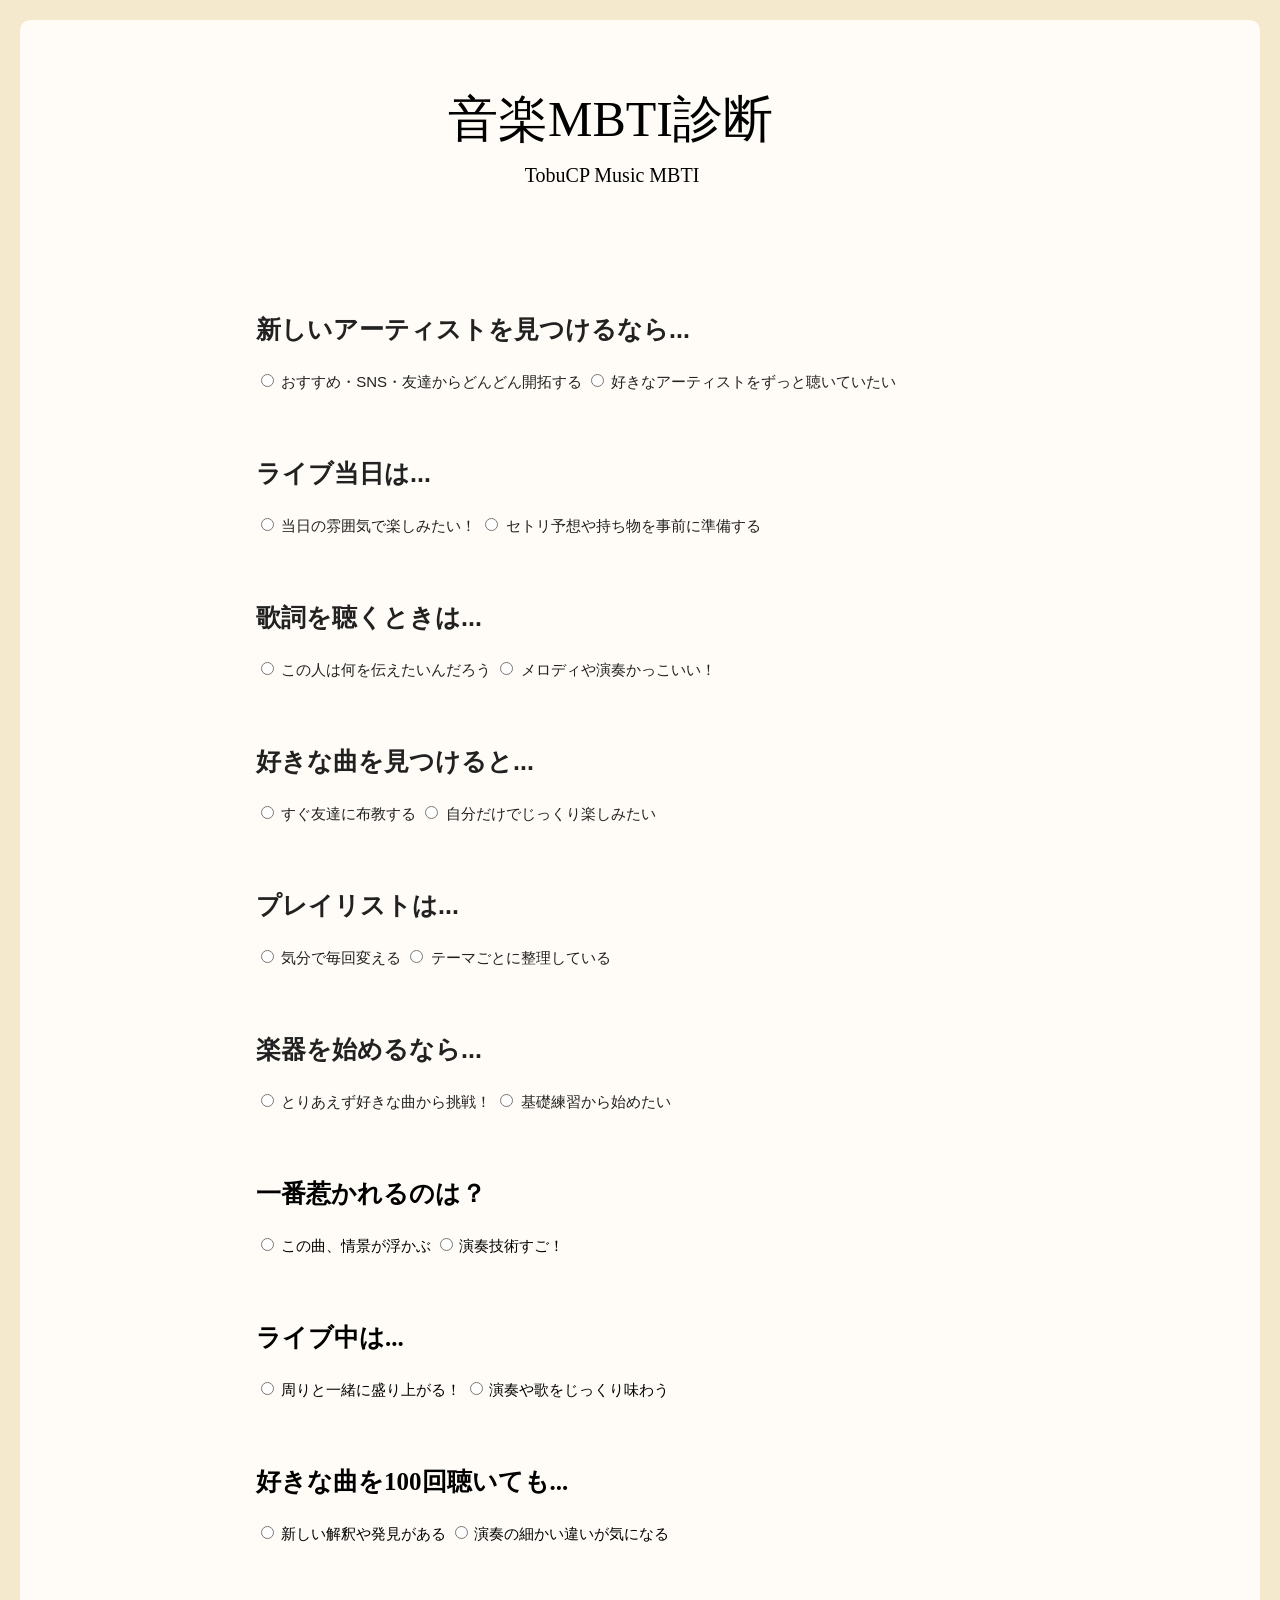
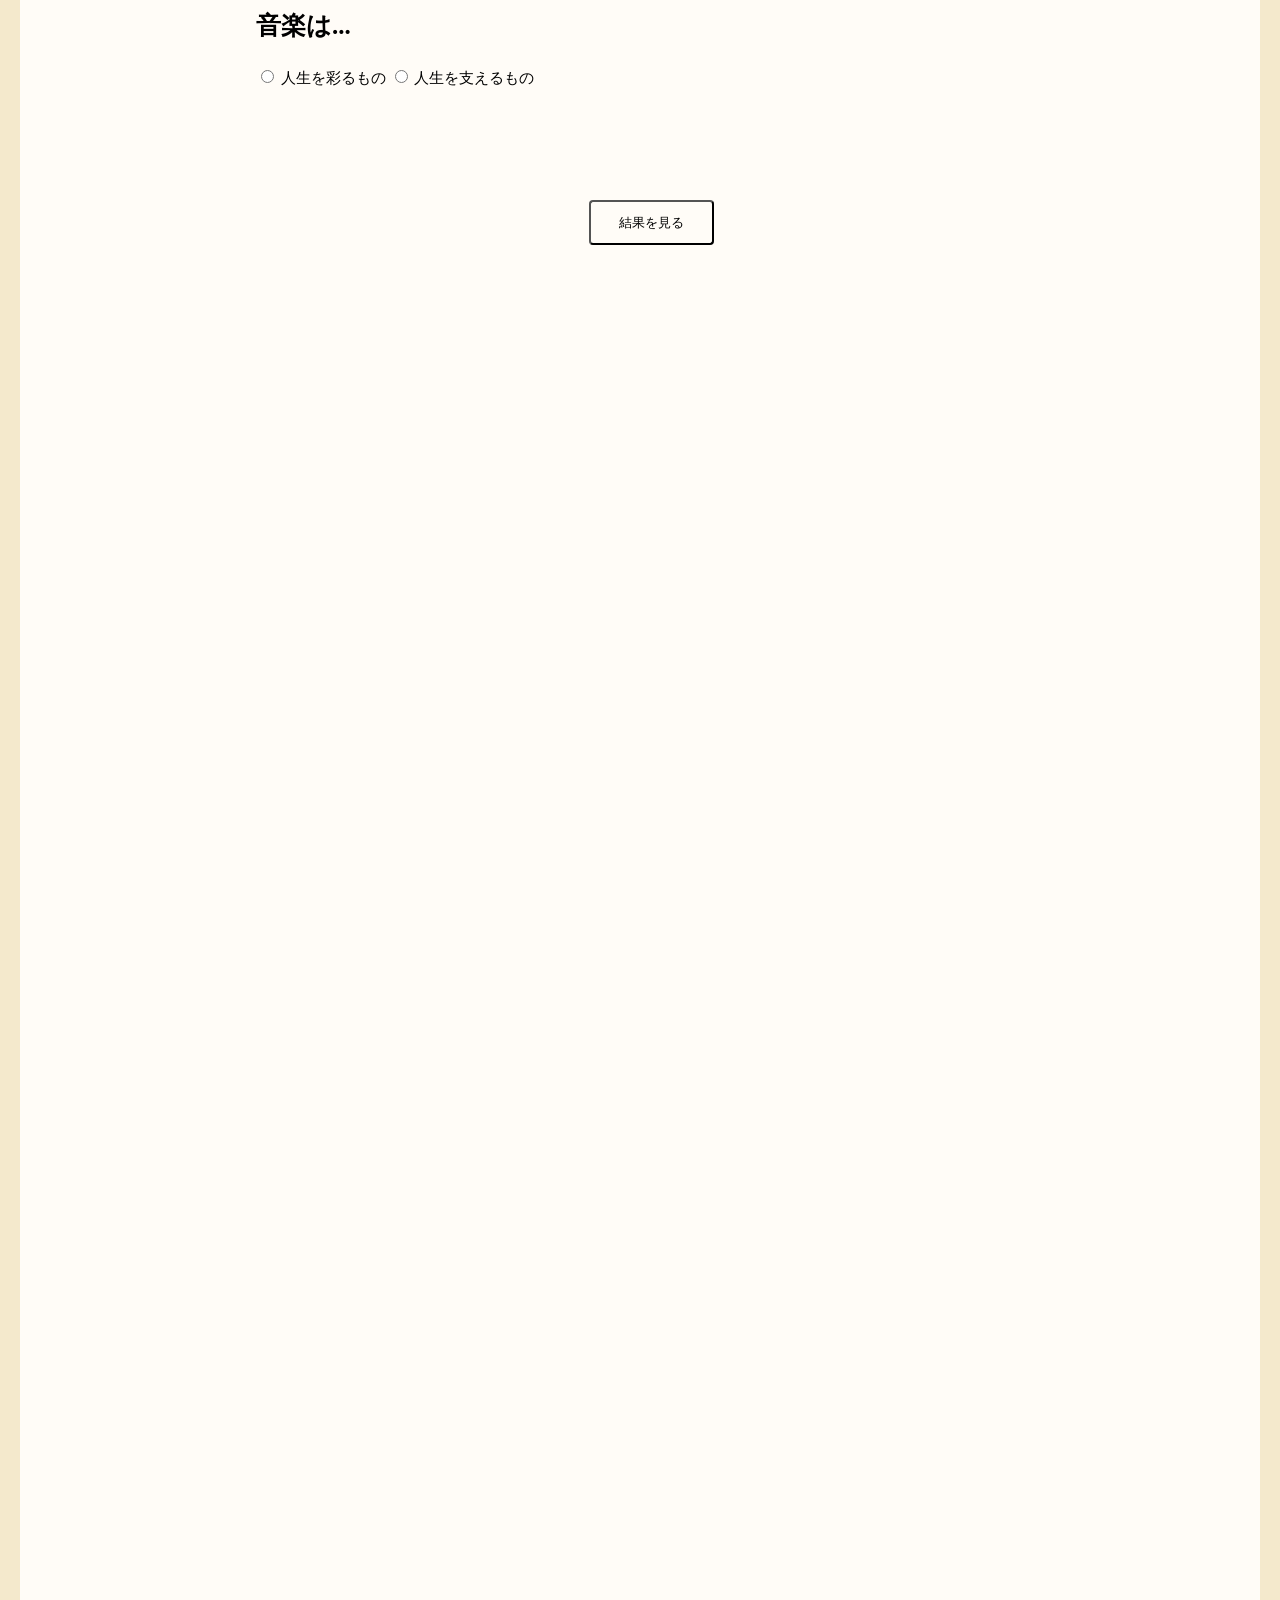
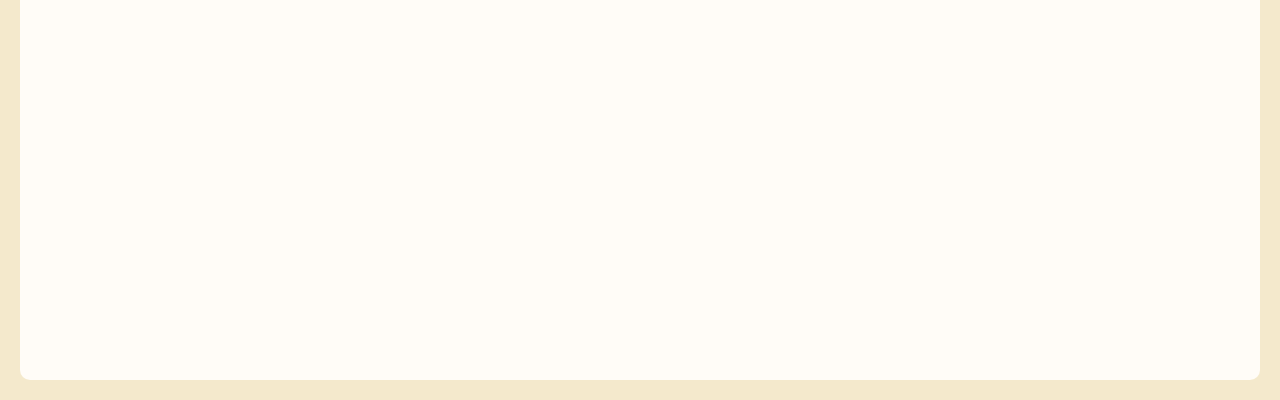
<file: index.html>
<!DOCTYPE html>
<html lang="ja">
    <head>
        <title>音楽MBTI診断サイト</title>
        <meta charset="UTF-8">
        <meta name="description" content="音楽MBTI診断サイト" >
        <link rel="stylesheet" href="theme.css">
    </head>
    <body>
        <div class="main_content">
            <p id="site_title_text">音楽MBTI診断</p>
            <p id="site_subtitle_text">TobuCP Music MBTI</p>
        </div>
        <div class="mbti_test_content">
            <div class="mbti_test_content1">
                <p id="test_1_text">新しいアーティストを見つけるなら...</p>
                <input type="radio" name="mbti_test_content1_button" id="mbti_test_content1_button_E" value="E">
                <label for="mbti_test_content1_button_E">おすすめ・SNS・友達からどんどん開拓する</label>
                <input type="radio" name="mbti_test_content1_button" id="mbti_test_content1_button_I" value="I">
                <label for="mbti_test_content1_button_I">好きなアーティストをずっと聴いていたい</label>
            </div>
            <div class="mbti_test_content2">
                <p id="test_2_text">ライブ当日は...</p>
                <input type="radio" name="mbti_test_content2_button" id="mbti_test_content2_button_P" value="P">
                <label for="mbti_test_content2_button_P">当日の雰囲気で楽しみたい！</label>
                <input type="radio" name="mbti_test_content2_button" id="mbti_test_content2_button_J" value="J">
                <label for="mbti_test_content2_button_J">セトリ予想や持ち物を事前に準備する</label>
            </div>
            <div class="mbti_test_content3">
                <p id="test_3_text">歌詞を聴くときは...</p>
                <input type="radio" name="mbti_test_content3_button" id="mbti_test_content3_button_N" value="N">
                <label for="mbti_test_content3_button_N">この人は何を伝えたいんだろう</label>
                <input type="radio" name="mbti_test_content3_button" id="mbti_test_content3_button_S" value="S">
                <label for="mbti_test_content3_button_S">メロディや演奏かっこいい！</label>
            </div>
            <div class="mbti_test_content4">
                <p id="test_4_text">好きな曲を見つけると...</p>
                <input type="radio" name="mbti_test_content4_button" id="mbti_test_content4_button_E" value="E">
                <label for="mbti_test_content4_button_E">すぐ友達に布教する</label>
                <input type="radio" name="mbti_test_content4_button" id="mbti_test_content4_button_I" value="I">
                <label for="mbti_test_content4_button_I">自分だけでじっくり楽しみたい</label>
            </div>
            <div class="mbti_test_content5">
                <p id="test_5_text">プレイリストは...</p>
                <input type="radio" name="mbti_test_content5_button" id="mbti_test_content5_button_P" value="P">
                <label for="mbti_test_content5_button_P">気分で毎回変える</label>
                <input type="radio" name="mbti_test_content5_button" id="mbti_test_content5_button_J" value="J">
                <label for="mbti_test_content5_button_J">テーマごとに整理している</label>
            </div>
            <div class="mbti_test_content6">
                <p id="test_6_text">楽器を始めるなら...</p>
                <input type="radio" name="mbti_test_content6_button" id="mbti_test_content6_button_P" value="P">
                <label for="mbti_test_content6_button_P">とりあえず好きな曲から挑戦！</label>
                <input type="radio" name="mbti_test_content6_button" id="mbti_test_content6_button_J" value="J">
                <label for="mbti_test_content6_button_J">基礎練習から始めたい</label>
            </div>
            </div>
            <div class="mbti_test_content7">
                <p id="test_7_text">一番惹かれるのは？</p>
                <input type="radio" name="mbti_test_content7_button" id="mbti_test_content7_button_N" value="N">
                <label for="mbti_test_content7_button_N">この曲、情景が浮かぶ</label>
                <input type="radio" name="mbti_test_content7_button" id="mbti_test_content7_button_S" value="S">
                <label for="mbti_test_content7_button_S">演奏技術すご！</label>
            </div>
            </div>
            <div class="mbti_test_content8">
                <p id="test_8_text">ライブ中は...</p>
                <input type="radio" name="mbti_test_content8_button" id="mbti_test_content8_button_E" value="E">
                <label for="mbti_test_content8_button_E">周りと一緒に盛り上がる！</label>
                <input type="radio" name="mbti_test_content8_button" id="mbti_test_content8_button_I" value="I">
                <label for="mbti_test_content8_button_I">演奏や歌をじっくり味わう</label>
            </div>
            </div>
            <div class="mbti_test_content9">
                <p id="test_9_text">好きな曲を100回聴いても...</p>
                <input type="radio" name="mbti_test_content9_button" id="mbti_test_content9_button_N" value="N">
                <label for="mbti_test_content9_button_N">新しい解釈や発見がある</label>
                <input type="radio" name="mbti_test_content9_button" id="mbti_test_content9_button_S" value="S">
                <label for="mbti_test_content9_button_S">演奏の細かい違いが気になる</label>
            </div>
            </div>
            <div class="mbti_test_content10">
                <p id="test_10_text">音楽は...</p>
                <input type="radio" name="mbti_test_content10_button" id="mbti_test_content10_button_F" value="F">
                <label for="mbti_test_content10_button_F">人生を彩るもの</label>
                <input type="radio" name="mbti_test_content10_button" id="mbti_test_content10_button_T" value="T">
                <label for="mbti_test_content10_button_T">人生を支えるもの</label>
            </div>
            <button id="view_result" onclick="getAnswers()">結果を見る</button>
        </div>
        <script src="script.js"></script>
    </body>
</html>
</file>
<file: theme.css>
html, body {
    width: 100%;
    height: 200%;
    margin: 0;
}

body {
    position: relative;
    background: #f4e9cc;
}

body::before {
    content: "";
    border-radius: 10px;
    position: absolute;
    inset: 20px;
    background: #fffcf7;
}

.main_content {
    font-family:'Times New Roman', Times, serif;
    color: #000000;
}

#site_title_text {
    position: absolute;
    left: 35%;
    top: 1%;
    font-size: 50px;
}
#site_subtitle_text{
    position: absolute;
    left: 41%;
    top: 4%;
    font-size: 20px;
}

.mbti_test_content{
    font-family: Arial, Helvetica, sans-serif;
    color: #212121;
}

.mbti_test_content1 {
    position: absolute;
    left: 20%;
    top: 8%;
    font-size: 15px;
}

#test_1_text {
    font-size: 25px;
    font-weight: bold;
}

.mbti_test_content2 {
    position: absolute;
    left: 20%;
    top: 12%;
    font-size: 15px;
}

#test_2_text {
    font-size: 25px;
    font-weight: bold;
}

.mbti_test_content3 {
    position: absolute;
    left: 20%;
    top: 16%;
    font-size: 15px;
}

#test_3_text {
    font-size: 25px;
    font-weight: bold;
}

.mbti_test_content4 {
    position: absolute;
    left: 20%;
    top: 20%;
    font-size: 15px;
}

#test_4_text {
    font-size: 25px;
    font-weight: bold;
}

.mbti_test_content5 {
    position: absolute;
    left: 20%;
    top: 24%;
    font-size: 15px;
}

#test_5_text {
    font-size: 25px;
    font-weight: bold;
}

.mbti_test_content6 {
    position: absolute;
    left: 20%;
    top: 28%;
    font-size: 15px;
}

#test_6_text {
    font-size: 25px;
    font-weight: bold;
}

.mbti_test_content7 {
    position: absolute;
    left: 20%;
    top: 32%;
    font-size: 15px;
}

#test_7_text {
    font-size: 25px;
    font-weight: bold;
}

.mbti_test_content8 {
    position: absolute;
    left: 20%;
    top: 36%;
    font-size: 15px;
}

#test_8_text {
    font-size: 25px;
    font-weight: bold;
}

.mbti_test_content9 {
    position: absolute;
    left: 20%;
    top: 40%;
    font-size: 15px;
}

#test_9_text {
    font-size: 25px;
    font-weight: bold;
}

.mbti_test_content10 {
    position: absolute;
    left: 20%;
    top: 44%;
    font-size: 15px;
}

#test_10_text {
    font-size: 25px;
    font-weight: bold;
}

#view_result {
    position: absolute;
    left: 46%;
    top: 50%;
    width: 125px;
    height: 45px;
    border-color: #000000;
    border-radius: 4px;
    background-color: #fffcf7;
}
</file>
